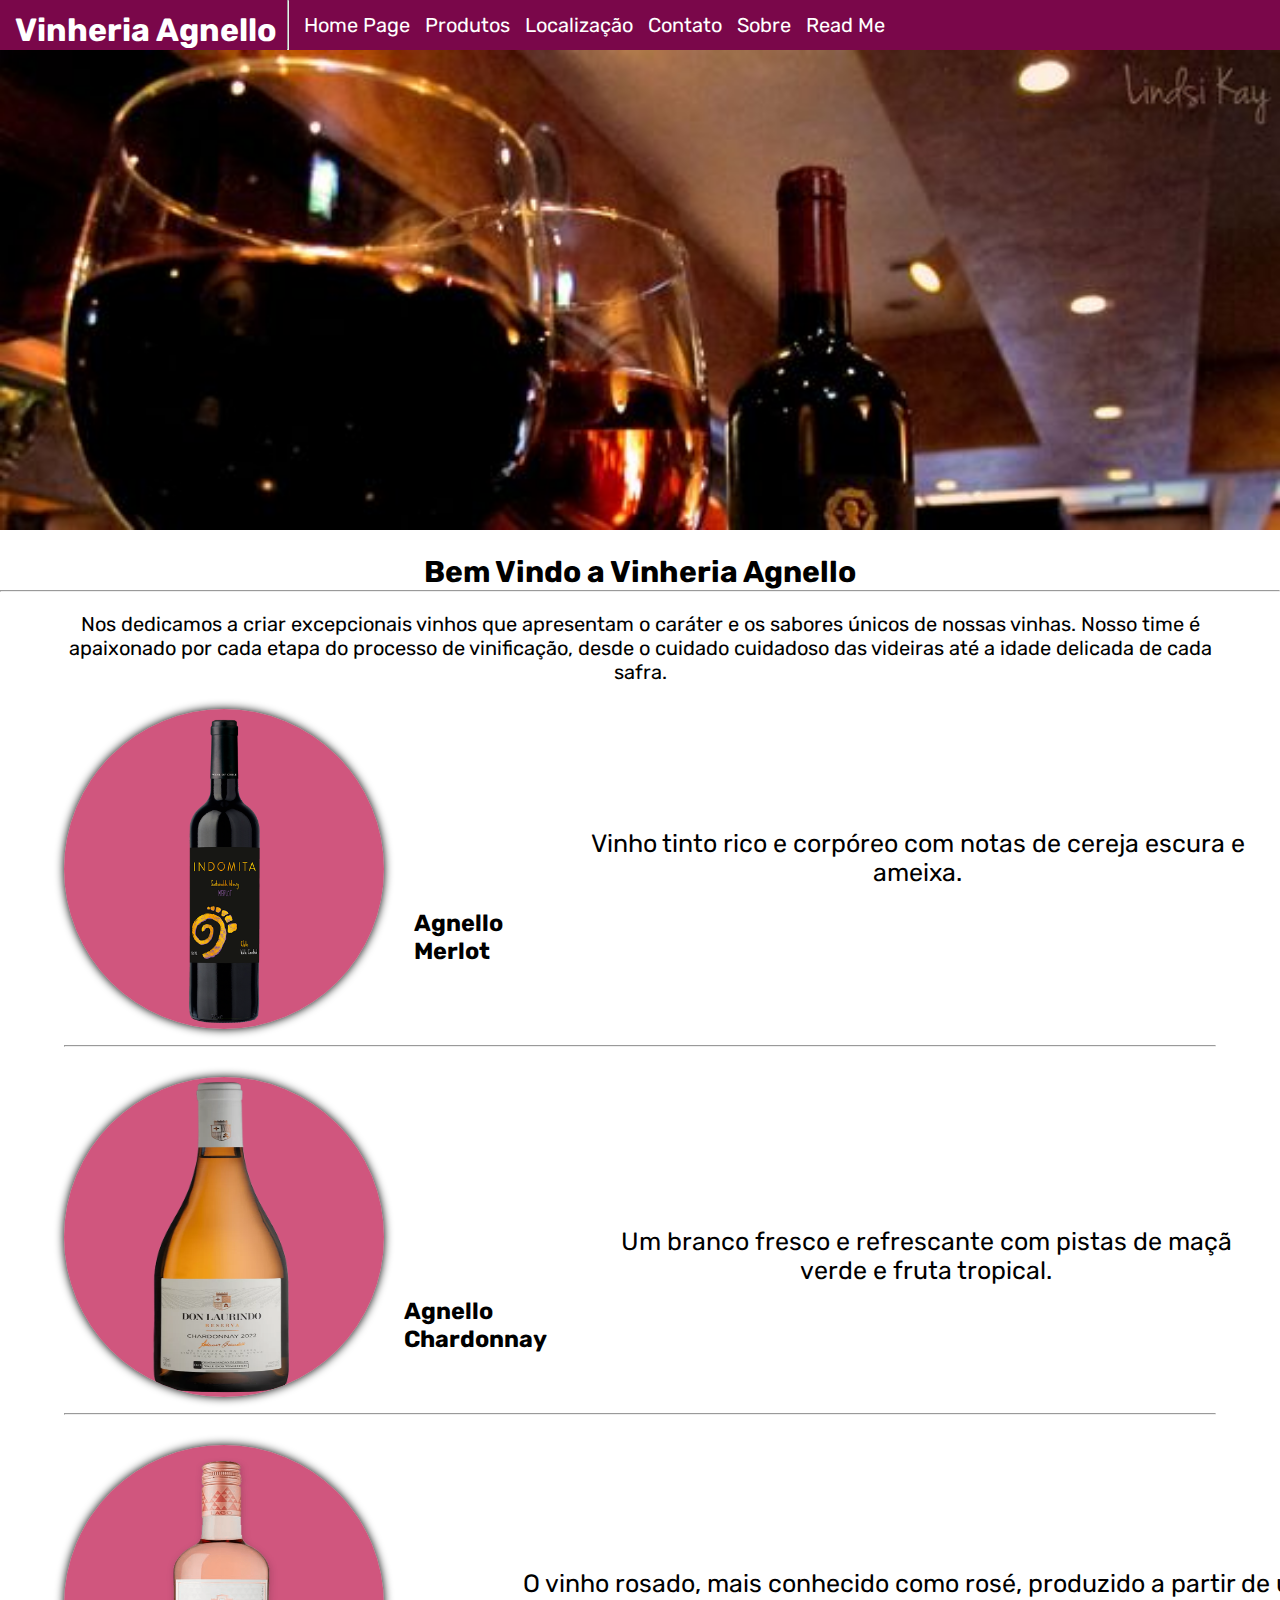
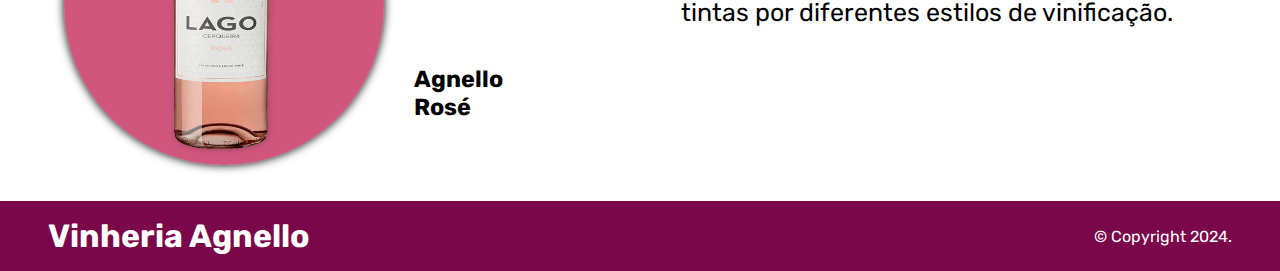
<file: index.html>
<!DOCTYPE html>
<html lang="en">
<head>
    <link rel="preconnect" href="https://fonts.googleapis.com">
    <link rel="preconnect" href="https://fonts.gstatic.com" crossorigin>
    <meta charset="UTF-8">
    <meta name="viewport" content="width=device-width, initial-scale=1.0">
    <meta name="description" content="Somos referência em São Paulo ao oferecer uma vasta seleção de vinhos de vinícolas nacionais e internacionais. Nossos vendedores especializados proporcionam orientações sobre os mais diversos vinhos raros.">
    <meta name="keywords" content="vinhos, São Paulo, loja de vinhos, vinhos raros, vinhos nacionais, vinhos internacionais, harmonização de vinhos, armazenamento de vinhos">
    <title>Vinheria Agnello - Index</title>
    <link rel="stylesheet" href="css/style.css">
    <link rel="stylesheet" href="css/index.css">
    <link href="https://fonts.googleapis.com/css2?family=Rubik:ital,wght@0,300..900;1,300..900&display=swap" rel="stylesheet">
</head>
<body>
    <nav>
        <h1>Vinheria Agnello</h1>
        <hr>
        <a href="index.html">Home Page</a>
        <a href="produtos.html">Produtos</a>
        <a href="localizacao.html">Localização</a>
        <a href="contato.html">Contato</a>
        <a href="sobre.html">Sobre</a>
        <a href="https://github.com/GustavoEsp/Frontend_CP1_VinheriaAgnello/tree/main">Read Me</a>
    </nav>
    <img id="img_fundo" src="img/fundoImg.png" alt="">

    <h2>Bem Vindo a Vinheria Agnello</h2>
    <hr>
    <main>
        <p>Nos dedicamos a criar excepcionais vinhos que apresentam o caráter e os 
            sabores únicos de nossas vinhas. Nosso time é apaixonado por cada etapa do
             processo de vinificação, desde o cuidado cuidadoso das videiras até a idade delicada de cada safra.</p>
            
             <div id="merlot">
                 <img src="img/VINHO-TINTO-INDOMITA-VARIETAL-MERLOT-750ml-21778-1.png" alt="vinho merlot">
             <h3>Agnello Merlot</h3>
             <p>Vinho tinto rico e corpóreo com notas de cereja escura e ameixa.</p>
            </div>
            <hr>
            <div id="chardonnay">
                <img src="img/vinho-chardonnay-d-o--safra-2022-1694195430.5022.webp" alt="vinho chardonnay">
                <h3>Agnello Chardonnay</h3>
                <p>Um branco fresco e refrescante com pistas de maçã verde e fruta tropical.</p>
            </div>
            <hr>
            <div id="rose">
                <img src="img/024767-V-VERDE-ROSE-LAGO-750-ML.png" alt="vinho rosé">
            <h3>Agnello Rosé</h3>    
            <p>O vinho rosado, mais conhecido como rosé, produzido a partir de uvas tintas por diferentes estilos de vinificação.</p>
            </div>
    </main>

    <footer>
        <h1>Vinheria Agnello</h1>

        <p>&copy; Copyright 2024.</p>
    </footer>
</body>
</html>
</file>
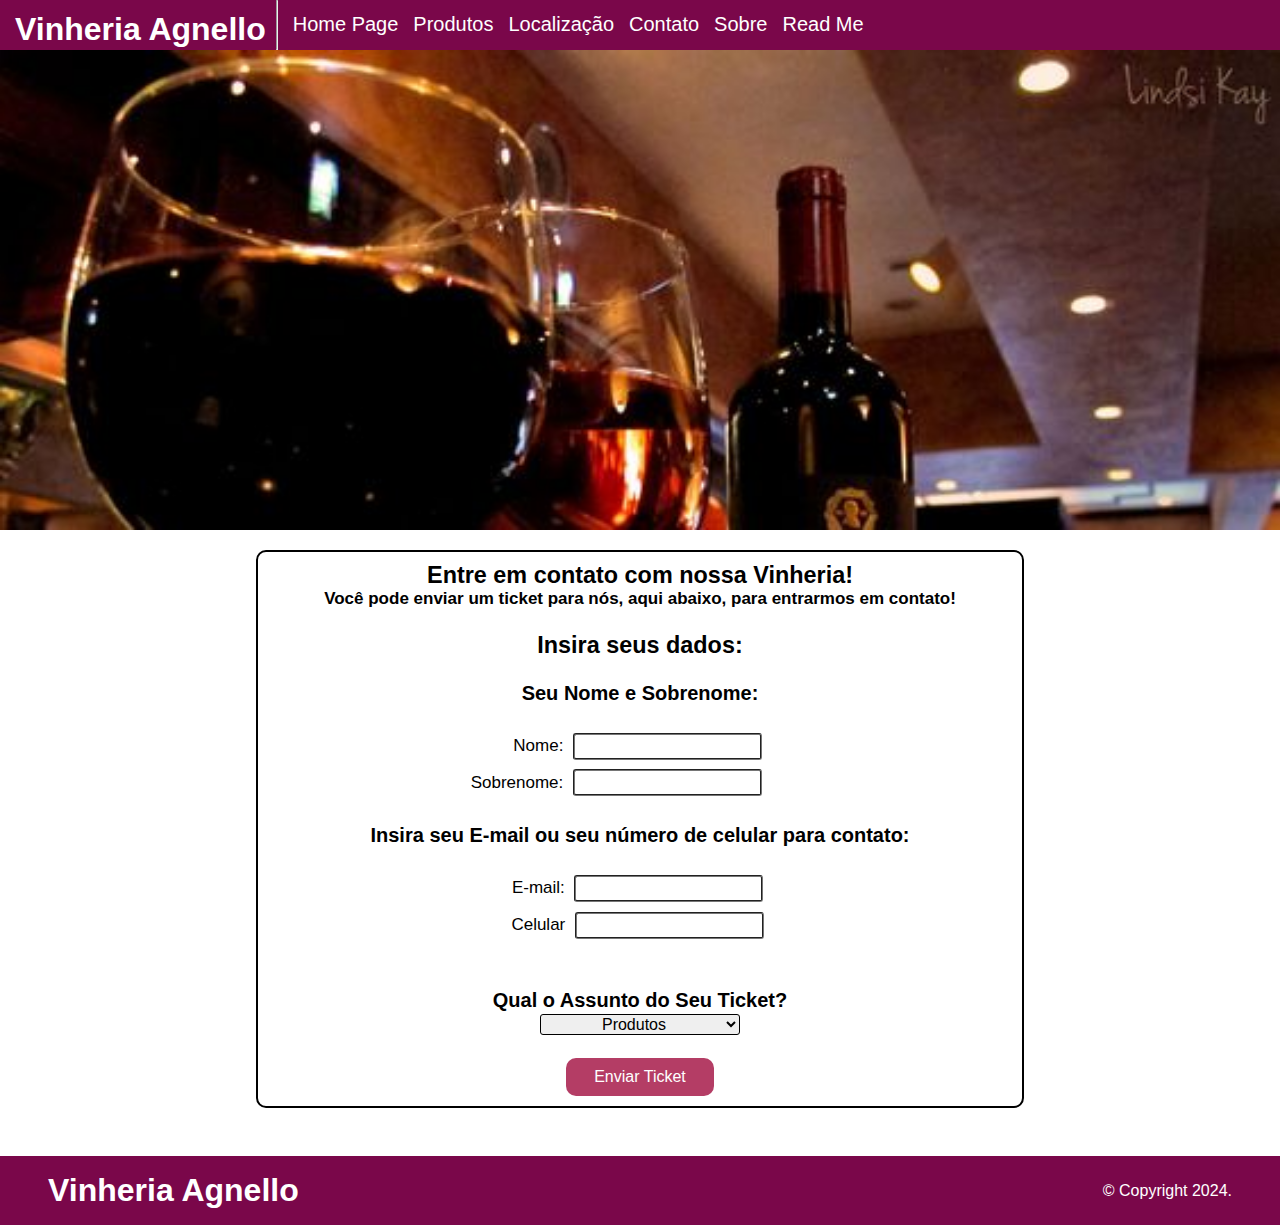
<file: contato.html>
<!DOCTYPE html>
<html lang="pt-br">
<head>
    <meta charset="UTF-8">
    <meta name="viewport" content="width=device-width, initial-scale=1.0">
    <link rel="stylesheet" href="css/style.css">
    <link rel="stylesheet" href="css/contato.css">
    <title>Vinheria Agnello - Contatos</title>
</head>
<body>
    <nav>
        <h1>Vinheria Agnello</h1>
        <hr>
        <a href="index.html">Home Page</a>
        <a href="produtos.html">Produtos</a>
        <a href="localizacao.html">Localização</a>
        <a href="contato.html">Contato</a>
        <a href="sobre.html">Sobre</a>
        <a href="https://github.com/GustavoEsp/Frontend_CP1_VinheriaAgnello/tree/main">Read Me</a>
    </nav>
    <img id="img_fundo" src="img/fundoImg.png" alt="">

    <main>
        <h3><b>Entre em contato com nossa <strong>Vinheria!</strong></b></h3>
        <!-- quando acabar me mnada um zap pra eu fechar o live share beleza meu mano, pode deixar-->
    <div><strong>Você pode enviar um ticket para nós, aqui abaixo, para entrarmos em contato!</strong></div>
    <br>

    <section>
        <form>
                <b><h3>Insira seus dados:</h3></b>
                <br>
                <h4>Seu Nome e Sobrenome:</h4>
                <br>
                <!-- niceee, sugestão, coloca um margin nos inputs pq eles tao bem colados um com o outro--> <!--belezinhaaa-->
            <div>
                <label for="Nome">Nome:</label>
                <input type="text" name="Nome">
                <br>

                <div class="sobrenome" id="sobrenome">
                    <label for="Sobrenome">Sobrenome:</label>
                    <input type="text" name="Sobrenome">
                </div>
            </div>

                <br>

                <b>Insira seu E-mail ou seu número de celular para contato:</b>
                <br>
                <br>

            <div>
                <label for="E-mail">E-mail:</label>
                <input type="text" name="E-mail">
                <br>
                <label for="Celular">Celular</label>
                <input type="number" name="Celular">
            </div>

                <br><br>
                <label for="Qual o Assunto do Seu Ticket?"><b>Qual o Assunto do Seu Ticket?</b></label>
                <br>
                <select name="Qual o Assunto do Seu Ticket?">
                    <option value="Produtos">Produtos</option>
                    <option value="Financeiro">Financeiro</option>
                    <option value="Sua Conta">Sua Conta</option>
                </select>

                <br><br>
                <button type="submit">Enviar Ticket</button>

            </form>
    </section>    
    </main>
 
</body>

<footer style="margin-top: 3rem;">
    <h1>Vinheria Agnello</h1>

    <p>&copy; Copyright 2024.</p>
</footer>
</html>
</file>
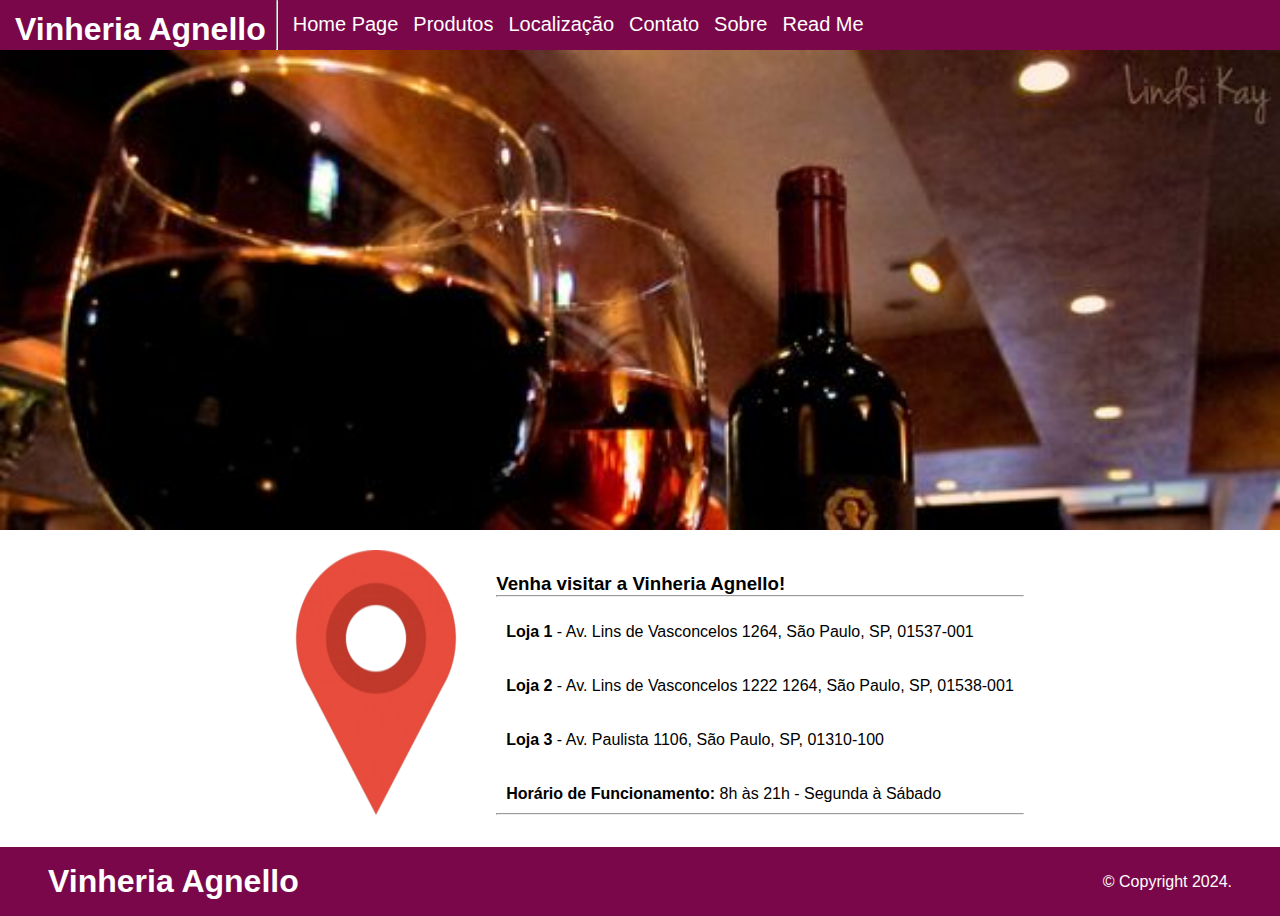
<file: localizacao.html>
<!DOCTYPE html>
<html lang="en">
  <head>
    <meta charset="UTF-8" />
    <meta name="viewport" content="width=device-width, initial-scale=1.0" />
    <link rel="stylesheet" href="css/style.css">
    <link rel="stylesheet" href="css/localizacao.css">
    <title>Vinheria Agnello - Localização</title>
  </head>
  <body>
    <nav>
      <h1>Vinheria Agnello</h1>
      <hr>
        <a href="index.html">Home Page</a>
        <a href="produtos.html">Produtos</a>
        <a href="localizacao.html">Localização</a>
        <a href="contato.html">Contato</a>
        <a href="sobre.html">Sobre</a>
        <a href="https://github.com/GustavoEsp/Frontend_CP1_VinheriaAgnello/tree/main">Read Me</a>
    </nav>
  <img id="img_fundo" src="img/fundoImg.png" alt="">

    <main>
       <section>
        <img src="img/imgMaps .png" alt="teste">
        <div>
            <h3>Venha visitar a Vinheria Agnello!</h3>
            <hr>
            <p><b>Loja 1</b> - Av. Lins de Vasconcelos 1264, São Paulo, SP, 01537-001</p>
            <p><b>Loja 2</b> - Av. Lins de Vasconcelos 1222 1264, São Paulo, SP, 01538-001</p>
            <p><b>Loja 3</b> - Av. Paulista 1106, São Paulo, SP, 01310-100</p>
            <p><b>Horário de Funcionamento:</b> 8h às 21h - Segunda à Sábado</p>
            <hr>
          </div>
       </section>
    </main>

    <footer>
        <h1>Vinheria Agnello</h1>

        <p>&copy; Copyright 2024.</p>
    </footer>
  </body>
</html>
</file>
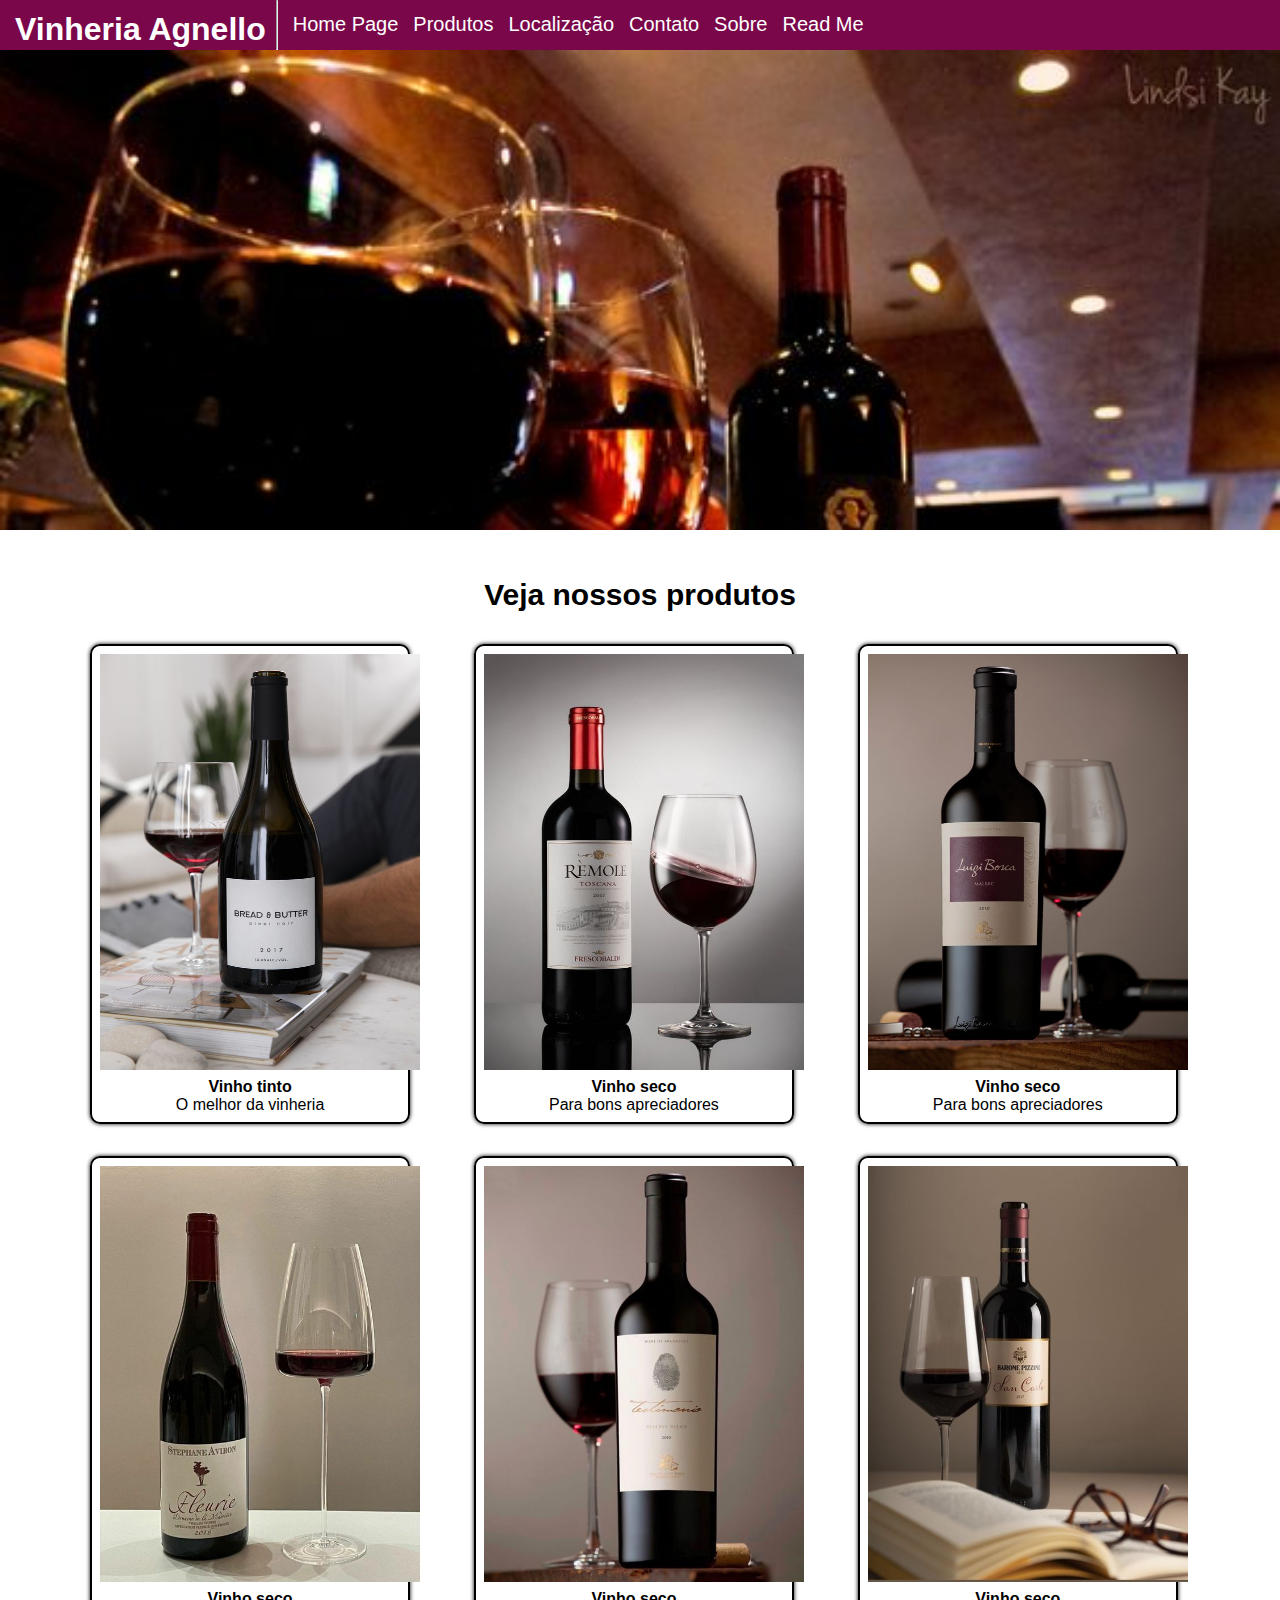
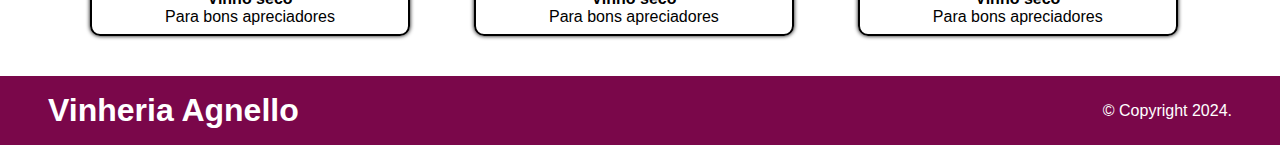
<file: produtos.html>
<!DOCTYPE html>
<html lang="pt-br">
    <head>
        <meta charset="UTF-8">
        <meta name="viewport" content="width=device-width, initial-scale=1.0">

        <link rel="stylesheet" href="css/style.css">
        <link rel="stylesheet" href="css/produtos.css">
        <title>Vinheria Agnello - Produtos</title>
    </head>
    <nav>
        <h1>Vinheria Agnello</h1>
        <hr>
        <a href="index.html">Home Page</a>
        <a href="produtos.html">Produtos</a>
        <a href="localizacao.html">Localização</a>
        <a href="contato.html">Contato</a>
        <a href="sobre.html">Sobre</a>
        <a href="https://github.com/GustavoEsp/Frontend_CP1_VinheriaAgnello/tree/main">Read Me</a>
    </nav>
    <img id="img_fundo" src="img/fundoImg.png" alt="">
    
    <body>
        <main>
            <section>
                <h2>Veja nossos produtos</h2>

                <ul class="list">
                    <li class="item">
                        <img src="img/vinho1.jpg" alt="Vinho em uma taça">

                        <h4>Vinho tinto</h4>
                        <p>O melhor da vinheria</p>
                    </li>

                    <li class="item">
                        <img src="img/vinho2.jpg" alt="Vinho em uma taça">

                        <h4>Vinho seco</h4>
                        <p>Para bons apreciadores</p>
                    </li>

                    <li class="item">
                        <img src="img/vinho3.jpg" alt="Vinho em uma taça">

                        <h4>Vinho seco</h4>
                        <p>Para bons apreciadores</p>
                    </li>

                    <li class="item">
                        <img src="img/vinho4.jpg" alt="Vinho em uma taça">

                        <h4>Vinho seco</h4>
                        <p>Para bons apreciadores</p>
                    </li>

                    <li class="item">
                        <img src="img/vinho5.jpg" alt="Vinho em uma taça">

                        <h4>Vinho seco</h4>
                        <p>Para bons apreciadores</p>
                    </li>

                    <li class="item">
                        <img src="img/vinho6.jpg" alt="Vinho em uma taça">

                        <h4>Vinho seco</h4>
                        <p>Para bons apreciadores</p>
                    </li>


                </ul>
            </section>
        </main>

        <footer>
            <h1>Vinheria Agnello</h1>

            <p>&copy; Copyright 2024.</p>
        </footer>
    </body>
</html>
</file>
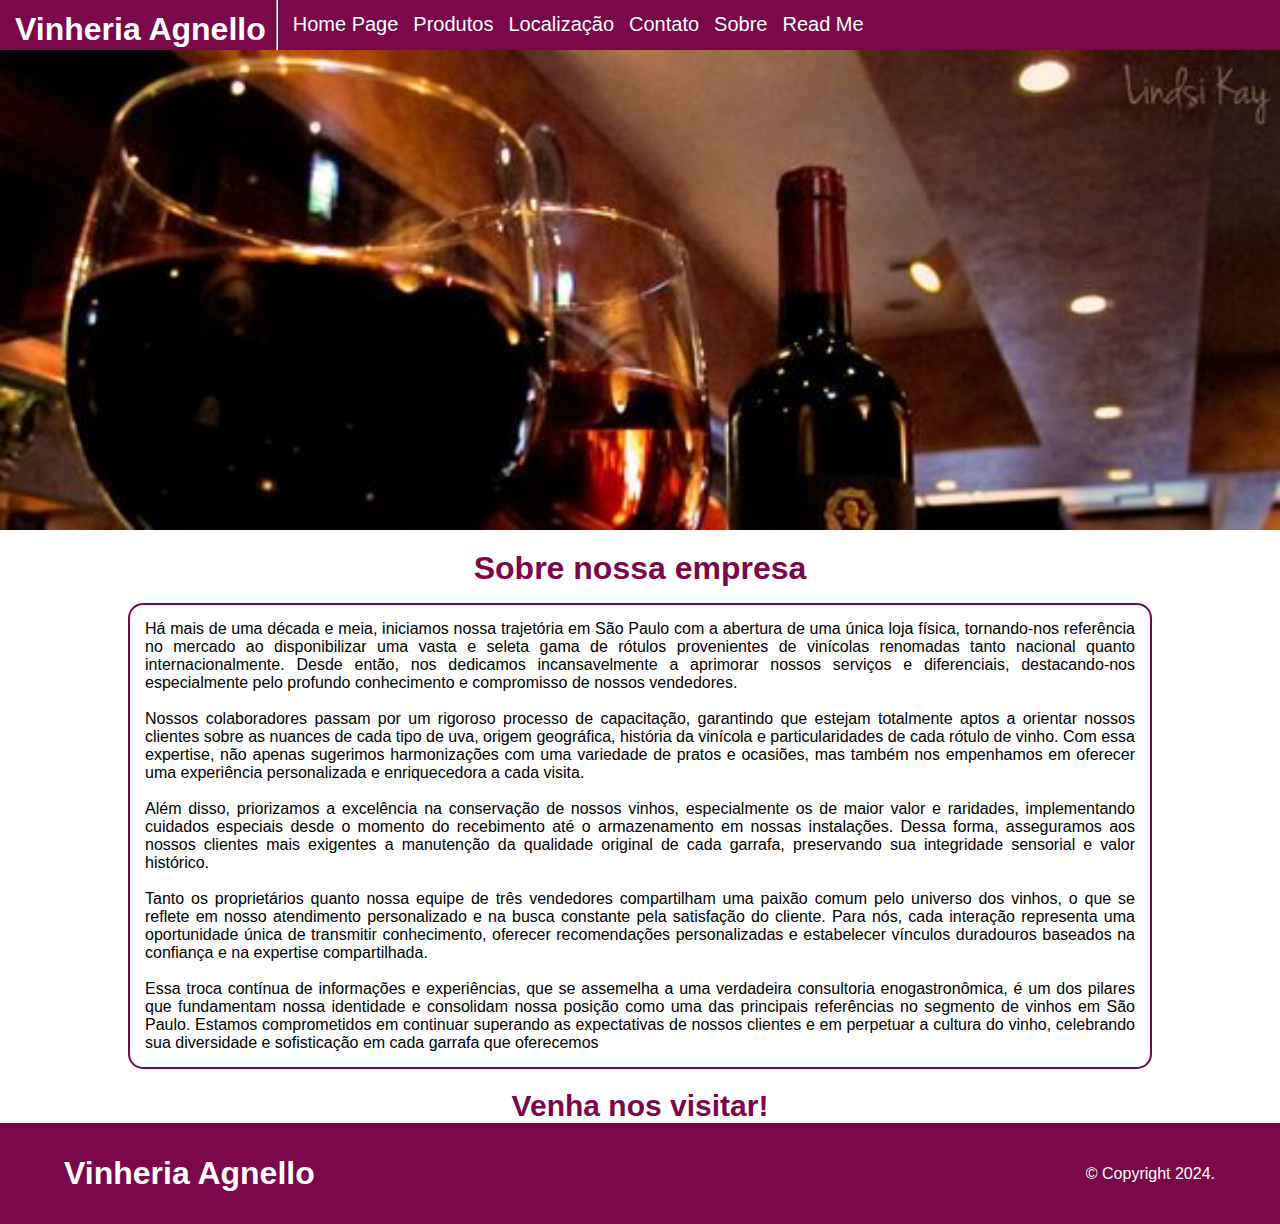
<file: sobre.html>
<!DOCTYPE html>
<html lang="en">
  <head>
    <meta charset="UTF-8" />
    <meta name="viewport" content="width=device-width, initial-scale=1.0" />
    <link rel="stylesheet" href="css/sobre.css" />
    <link rel="stylesheet" href="css/style.css" />
    <title>Vinheria Agnello - Sobre</title>
  </head>
  <body>
    <nav>
      <h1>Vinheria Agnello</h1>
      <hr />
        <a href="index.html">Home Page</a>
        <a href="produtos.html">Produtos</a>
        <a href="localizacao.html">Localização</a>
        <a href="contato.html">Contato</a>
        <a href="sobre.html">Sobre</a>
        <a href="https://github.com/GustavoEsp/Frontend_CP1_VinheriaAgnello/tree/main">Read Me</a>
    </nav>

    <img id="img_fundo" src="img/fundoImg.png" alt="" />

    <main>
      <h1 style="color: rgb(122, 7, 74)">Sobre nossa empresa</h1>
      <p>
        Há mais de uma década e meia, iniciamos nossa trajetória em São Paulo
        com a abertura de uma única loja física, tornando-nos referência no
        mercado ao disponibilizar uma vasta e seleta gama de rótulos
        provenientes de vinícolas renomadas tanto nacional quanto
        internacionalmente. Desde então, nos dedicamos incansavelmente a
        aprimorar nossos serviços e diferenciais, destacando-nos especialmente
        pelo profundo conhecimento e compromisso de nossos vendedores. 
        <br><br>
        Nossos colaboradores passam por um rigoroso processo de capacitação, garantindo
        que estejam totalmente aptos a orientar nossos clientes sobre as nuances
        de cada tipo de uva, origem geográfica, história da vinícola e
        particularidades de cada rótulo de vinho. Com essa expertise, não apenas
        sugerimos harmonizações com uma variedade de pratos e ocasiões, mas
        também nos empenhamos em oferecer uma experiência personalizada e
        enriquecedora a cada visita. 
        <br><br>
        Além disso, priorizamos a excelência na conservação de nossos vinhos, especialmente os de maior valor e
        raridades, implementando cuidados especiais desde o momento do
        recebimento até o armazenamento em nossas instalações. Dessa forma,
        asseguramos aos nossos clientes mais exigentes a manutenção da qualidade
        original de cada garrafa, preservando sua integridade sensorial e valor
        histórico. 
        <br><br>
        Tanto os proprietários quanto nossa equipe de três vendedores
        compartilham uma paixão comum pelo universo dos vinhos, o que se reflete
        em nosso atendimento personalizado e na busca constante pela satisfação
        do cliente. Para nós, cada interação representa uma oportunidade única
        de transmitir conhecimento, oferecer recomendações personalizadas e
        estabelecer vínculos duradouros baseados na confiança e na expertise
        compartilhada. 
        <br><br>
        Essa troca contínua de informações e experiências, que se
        assemelha a uma verdadeira consultoria enogastronômica, é um dos pilares
        que fundamentam nossa identidade e consolidam nossa posição como uma das
        principais referências no segmento de vinhos em São Paulo. Estamos
        comprometidos em continuar superando as expectativas de nossos clientes
        e em perpetuar a cultura do vinho, celebrando sua diversidade e
        sofisticação em cada garrafa que oferecemos
      </p>
      <h2 style="color: rgb(122, 7, 74); text-align: center">
        Venha nos visitar!
      </h2>
    </main>

    <footer>
      <h1>Vinheria Agnello</h1>

      <p>&copy; Copyright 2024.</p>
    </footer>
  </body>
</html>
</file>
<file: css/style.css>
* {
    margin: 0;
    padding: 0;
    box-sizing: border-box;
    font-family: Rubik, sans-serif;
}

nav {
    display: flex;
    background-color: rgb(122, 7, 74);
    height: 50px;
}

nav h1 {
    color: white;
    margin-top: 11px;
    margin-left: 15px;
    margin-right: 10px;
}


a {
    text-decoration: none;
    margin-top: 13px;
    margin-left: 15px;
    color: white;
    font-size: 20px ;
    transition: 0.2s;
}

a:hover {
    color: black;
    scale:1.1;  
}

body h2 {
    text-align: center;
    margin-top: 20px;
    font-size: 30px;
}

footer {
    color: #FFF;
    background-color: rgb(122, 7, 74);
    display: flex;
    justify-content: space-between;
    align-items: center;
    padding: 1rem 3rem;
}
#img_fundo{
    height: 30rem;
    width: 100%;
    
}
</file>
<file: css/index.css>
body{
    max-width: 100%;
}
main{
    font-size: 20px;
    width: 90%;
    margin: 20px auto;
}

main p {
    margin-bottom: 25px;
    text-align: center;
}

#merlot {
    display: flex;
    width: 1200px;
}

#merlot h3 {
    margin-top: 200px;
}

#merlot img {
    width: 20rem;
    aspect-ratio: 1/1;
    background-color: rgba(184, 0, 61, 0.664);
    border-radius: 100%;
    margin-right: 30px;
    margin-bottom: 1rem;
    box-shadow: #000 0px 0px 10px;
}

#merlot p {
    margin-top: 10%;
    font-size: 25px;
    left: 0;
}

#chardonnay {
    display: flex;
    width: 1200px;
}

#chardonnay img {
    width: 20rem;
    aspect-ratio: 1/1;
    margin-top: 30px;
    background-color: rgba(184, 0, 61, 0.664);
    border-radius: 100%;
    margin-bottom: 1rem;
    box-shadow: #000 0px 0px 10px;
}

#chardonnay p {
    margin-top: 15%;
    font-size: 25px;
}

#chardonnay h3 {
    margin-top: 250px;
    margin-left: 20px;
}

#rose {
    display: flex;
    width: 80rem;
}

#rose img {
    width: 20rem;
    aspect-ratio: 1/1;
    background-color: rgba(184, 0, 61, 0.664);
    border-radius: 100%;
    margin-top: 30px;
    margin-right: 30px;
    margin-bottom: 1rem;
    box-shadow: #000 0px 0px 10px;
}

#rose p {
    margin-top: 12%;
    font-size: 25px;
}

#rose h3 {
    margin-top: 250px;
}
</file>
<file: css/contato.css>
body{
    
    width: 100%;
    font-family: Rubik, sans-serif;
    text-align: center;
    justify-content: center;
    
    
}
main{
    font-size: 20px;
    width: 60%;
    margin: 1rem auto;
    border:black solid 2px;
    padding: 10px;
    border-radius: 10px;
}   

button{
    width: 20%;
    font-size: medium;
    background-color: rgb(180, 61, 101);
    color: white;
    border: none;
    padding: 10px;
    border-radius:10px;
    transition: 0.3s;
}

div{
    font-size: 17px;
}

div.sobrenome{
    margin-left: -2.67rem;
}

input{
    border-radius: 3px;
    border-width: 50%;
    border-style: groove ;
    transition: 0.3s;
    padding: 4px;
    margin: 0.3rem;
}
select{
    border-radius: 3px;
    border: black solid 1.5px ;
    border-style: groove;
    transition: 0.3s;
    width: 27%;
    height: 40%;
    text-align: center;
    font-size: medium;
}

input:hover{
    scale: 1.05;
}

button:hover{
    scale: 1.1;
    filter: saturate(1.8);
}

select:hover{
    scale: 1.1;
}
</file>
<file: css/localizacao.css>
main{
    width: 90%; 
    margin: 1rem auto 2rem auto;
}
main section{
    display: flex; 
    margin: 0 auto; 
    justify-content: center;
}
main section div{
    margin-top: 2%;
    
}

main section div p{
    margin-top: 1rem;
    padding: 10px;
}
</file>
<file: css/produtos.css>
main {
    min-height: 100vh;
    width: 100%;
}

section {
    height: 100%;
    width: 80%;
    padding: 1.5rem;
    margin: 0 auto;
}

section h2 {
    margin-bottom: 1rem;
}

.list {
    display: grid;
    grid-template-columns: repeat(3, 1fr);
    gap: 2rem;
    height: 100%;
    width: 118%;
    list-style-type: none;
    padding: 1rem;
    margin-left: -8%;
}

.item {
    display: flex;
    flex-direction: column;
    text-align: center;

    width: 91%;
    padding: 0.5rem;
    border: 2px solid #000;
    border-radius: 10px;

    transition: transform 300ms;
    cursor: pointer;

    box-shadow: #000 0px 0px 4px;

}

.item img {
    width: 20rem;
    aspect-ratio: 1/1.3;
    margin-bottom: 0.5rem;
}

.item:hover {
    transform: scale(1.05);
}
</file>
<file: css/sobre.css>
p{
    border: rgb(122, 7, 74) solid 2px;
    border-radius: 15px;
    padding: 15px;
    text-align: justify;
    
}

main{
    text-align: center;
    margin: 0 auto;
    width: 80%;
}
h1{
    margin: 1rem;
}
</file>
